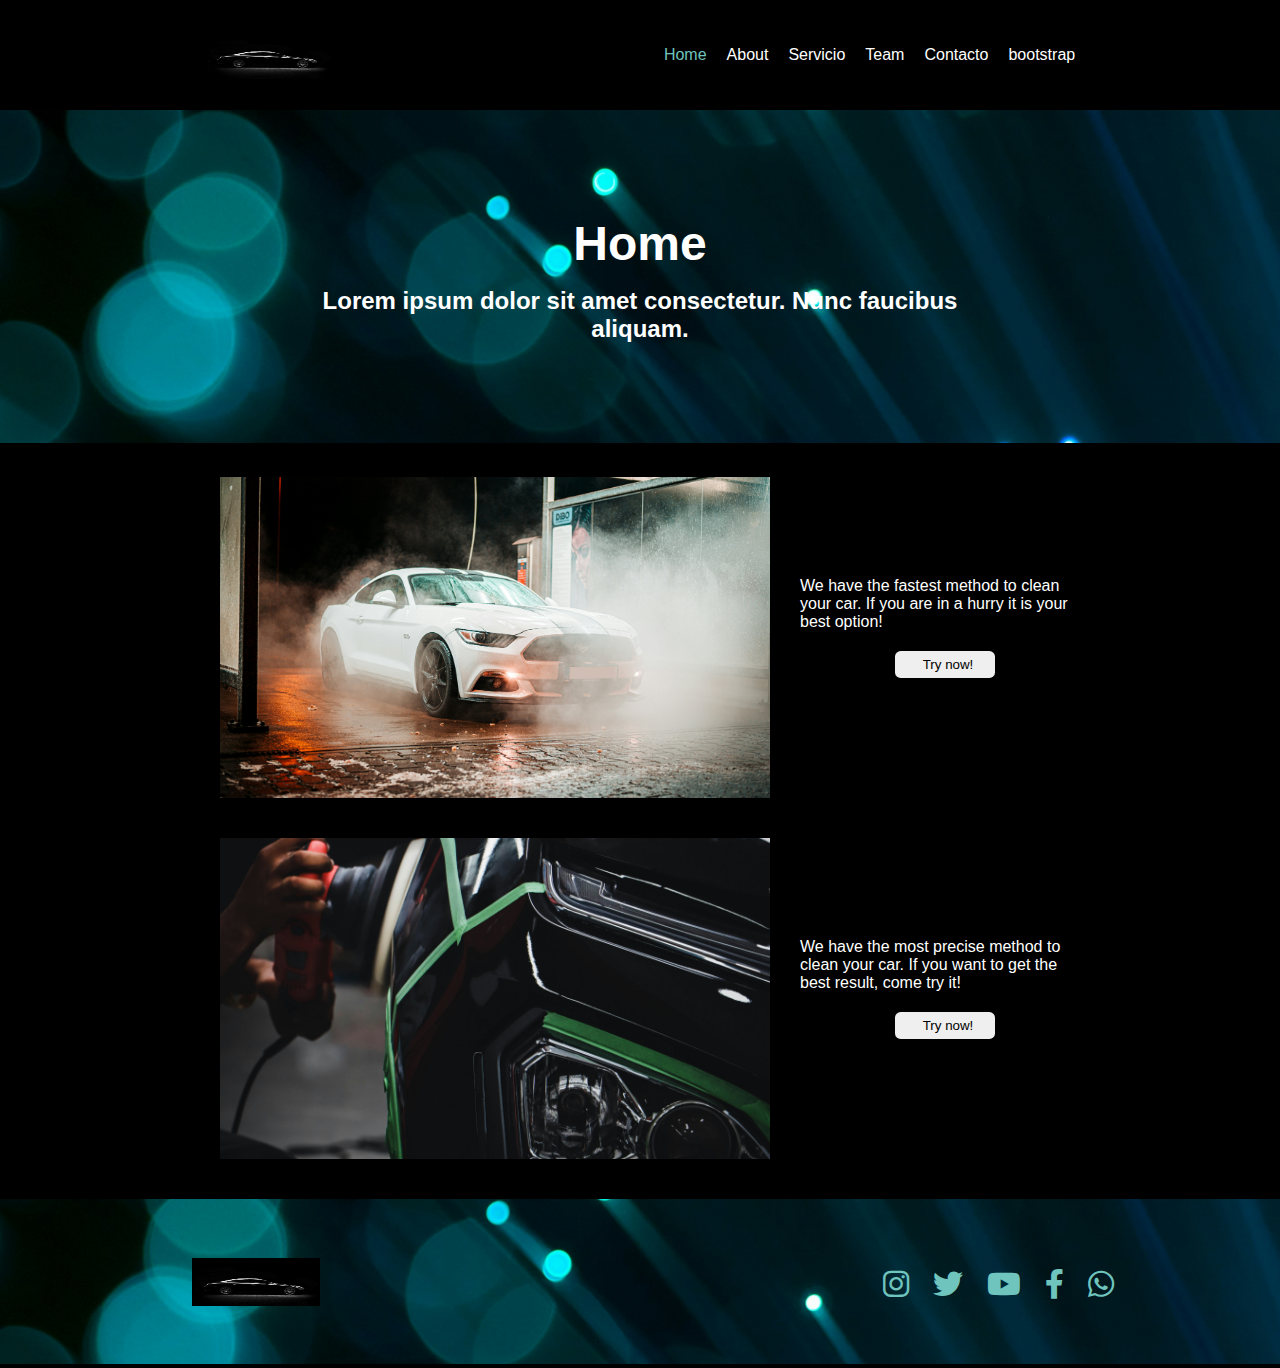
<file: index.html>
<!DOCTYPE html>
<html lang="en">
<head>
    <meta charset="UTF-8">
    <meta name="viewport" content="width=device-width, initial-scale=1.0">
    <title>Premium Car Wash</title>
    <link rel="stylesheet" href="./css/styles.css">
    <link rel="stylesheet" href="https://cdnjs.cloudflare.com/ajax/libs/font-awesome/6.0.0-beta3/css/all.min.css">
</head>
<body>
    <header>
    <div class="container-nav">
        <img src="./assets/images/auto-logo.jpg" alt="logo-header">
        <nav class="nav-bar">
            <button id="menu-toggle" class="menu-toggle" aria-label="Toggle menu">
                <i class="fa-solid fa-bars"></i>
            </button>
            <ul id="menu-items">
                <li><a href="#" class="activehome">Home</a></li>
                <li><a href="./pages/about.html">About</a></li>
                <li><a href="./pages/service.html">Servicio</a></li>
                <li><a href="./pages/team.html">Team</a></li>
                <li><a href="./pages/contacto.html">Contacto</a></li>
                <li><a href="./bootstrap.html">bootstrap</a></li>
            </ul>
        </nav>
    </div>    
    </header>
    <main>
        <div class="home-container">
            <img src="./assets/images/blue-light.jpg" alt="fondo-main">
            <div class="text-container">
                <h1>Home</h1>
                <h3>Lorem ipsum dolor sit amet consectetur. Nunc faucibus aliquam.</h3>
            </div>
        </div>

        <!-- CONTENIDO -->
        <div class="section1">
            <img src="./assets/images/auto-lavado.jpg" alt="lavado-rapido">
            <div class="col2">
                <p>We have the fastest method to clean your car. If you are in a hurry it is your best option!</p>
                <button class="btn-try"> <a href="./pages/service.html" class="btn-try">Try now!</a> </button>
            </div>
        </div>
        <div class="section2">
            <img src="./assets/images/car-detailing.jpg" alt="lavado-detailing">
            <div class="col3">
                <p>We have the most precise method to clean your car. If you want to get the best result, come try it!</p>
                <button class="btn-try"> <a href="./pages/service.html" class="btn-try">Try now!</a> </button>

            </div>
        </div>

    </main>
    
    
    <footer>
        <div class="footer-container">
            <img src="./assets/images/blue-light.jpg" alt="fondo-footer">
                <div class="logo-footer">
                    <img src="./assets/images/auto-logo.jpg" alt="logo-footer">
                </div>
                <div class="redes-footer">
                    <a href=""><i class="fa-brands fa-instagram"></i></a>
                    <a href=""><i class="fa-brands fa-twitter"></i></a>
                    <a href=""><i class="fa-brands fa-youtube"></i></a>
                    <a href=""><i class="fa-brands fa-facebook-f"></i></a>
                    <a href=""><i class="fa-brands fa-whatsapp"></i></a>
                </div>
        </div>    
    </footer>

    <script src="./assets/javaScript/script.js"></script>
</body>
</html>
</file>
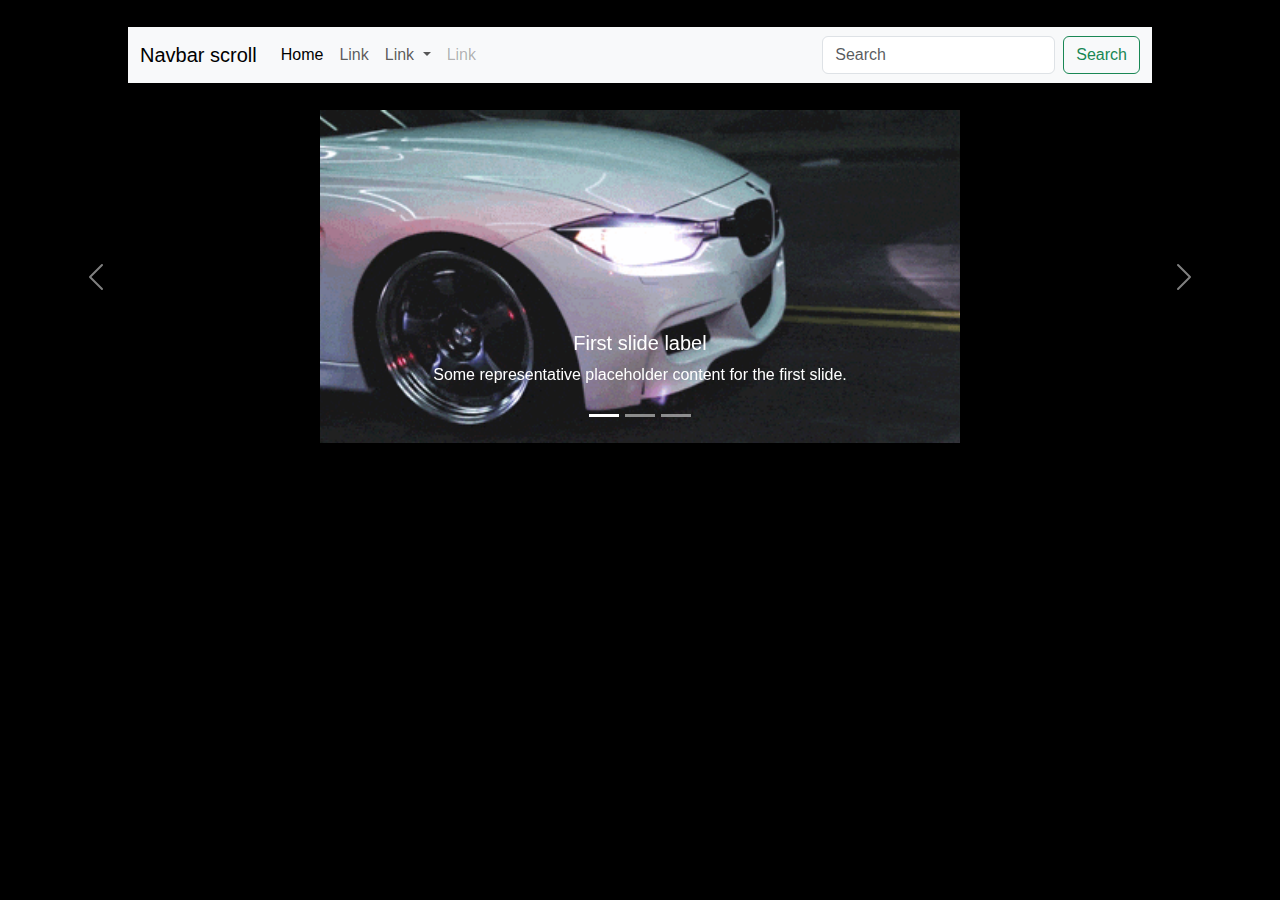
<file: bootstrap.html>
<!DOCTYPE html>
<html lang="en">
<head>
    <meta charset="UTF-8">
    <meta name="viewport" content="width=device-width, initial-scale=1.0">
    <link rel="stylesheet" href="./css/styles.css">
    <link href="https://cdn.jsdelivr.net/npm/bootstrap@5.3.3/dist/css/bootstrap.min.css" rel="stylesheet" integrity="sha384-QWTKZyjpPEjISv5WaRU9OFeRpok6YctnYmDr5pNlyT2bRjXh0JMhjY6hW+ALEwIH" crossorigin="anonymous">
    <title>bootstrap</title>
</head>
<header>
    <nav class="navbar navbar-expand-lg bg-body-tertiary">
        <div class="container-fluid">
          <a class="navbar-brand" href="#">Navbar scroll</a>
          <button class="navbar-toggler" type="button" data-bs-toggle="collapse" data-bs-target="#navbarScroll" aria-controls="navbarScroll" aria-expanded="false" aria-label="Toggle navigation">
            <span class="navbar-toggler-icon"></span>
          </button>
          <div class="collapse navbar-collapse" id="navbarScroll">
            <ul class="navbar-nav me-auto my-2 my-lg-0 navbar-nav-scroll" style="--bs-scroll-height: 100px;">
              <li class="nav-item">
                <a class="nav-link active" aria-current="page" href="./index.html">Home</a>
              </li>
              <li class="nav-item">
                <a class="nav-link" href="#">Link</a>
              </li>
              <li class="nav-item dropdown">
                <a class="nav-link dropdown-toggle" href="#" role="button" data-bs-toggle="dropdown" aria-expanded="false">
                  Link
                </a>
                <ul class="dropdown-menu">
                  <li><a class="dropdown-item" href="#">Action</a></li>
                  <li><a class="dropdown-item" href="#">Another action</a></li>
                  <li><hr class="dropdown-divider"></li>
                  <li><a class="dropdown-item" href="#">Something else here</a></li>
                </ul>
              </li>
              <li class="nav-item">
                <a class="nav-link disabled" aria-disabled="true">Link</a>
              </li>
            </ul>
            <form class="d-flex" role="search">
              <input class="form-control me-2" type="search" placeholder="Search" aria-label="Search">
              <button class="btn btn-outline-success" type="submit">Search</button>
            </form>
          </div>
        </div>
      </nav>
</header>
<body>
<main>
      <div id="carouselExampleCaptions" class="carousel slide">
        <div class="carousel-indicators">
          <button type="button" data-bs-target="#carouselExampleCaptions" data-bs-slide-to="0" class="active" aria-current="true" aria-label="Slide 1"></button>
          <button type="button" data-bs-target="#carouselExampleCaptions" data-bs-slide-to="1" aria-label="Slide 2"></button>
          <button type="button" data-bs-target="#carouselExampleCaptions" data-bs-slide-to="2" aria-label="Slide 3"></button>
        </div>
        <div class="carousel-inner">
          <div class="carousel-item active">
            <img src="./assets/video/gifBmw.gif" class="d-block w-100" alt="...">
            <div class="carousel-caption d-none d-md-block">
              <h5>First slide label</h5>
              <p>Some representative placeholder content for the first slide.</p>
            </div>
          </div>
          <div class="carousel-item">
            <img src="./assets/video/gifBmw.gif" class="d-block w-100" alt="...">
            <div class="carousel-caption d-none d-md-block">
              <h5>Second slide label</h5>
              <p>Some representative placeholder content for the second slide.</p>
            </div>
          </div>
          <div class="carousel-item">
            <img src="./assets/video/gifBmw.gif" class="d-block w-100" alt="...">
            <div class="carousel-caption d-none d-md-block">
              <h5>Third slide label</h5>
              <p>Some representative placeholder content for the third slide.</p>
            </div>
          </div>
        </div>
        <button class="carousel-control-prev" type="button" data-bs-target="#carouselExampleCaptions" data-bs-slide="prev">
          <span class="carousel-control-prev-icon" aria-hidden="true"></span>
          <span class="visually-hidden">Previous</span>
        </button>
        <button class="carousel-control-next" type="button" data-bs-target="#carouselExampleCaptions" data-bs-slide="next">
          <span class="carousel-control-next-icon" aria-hidden="true"></span>
          <span class="visually-hidden">Next</span>
        </button>
      </div>

</main>
<script src="https://cdn.jsdelivr.net/npm/bootstrap@5.3.3/dist/js/bootstrap.bundle.min.js" integrity="sha384-YvpcrYf0tY3lHB60NNkmXc5s9fDVZLESaAA55NDzOxhy9GkcIdslK1eN7N6jIeHz" crossorigin="anonymous"></script>
</body>
<footer>

</footer>
</html>
</file>
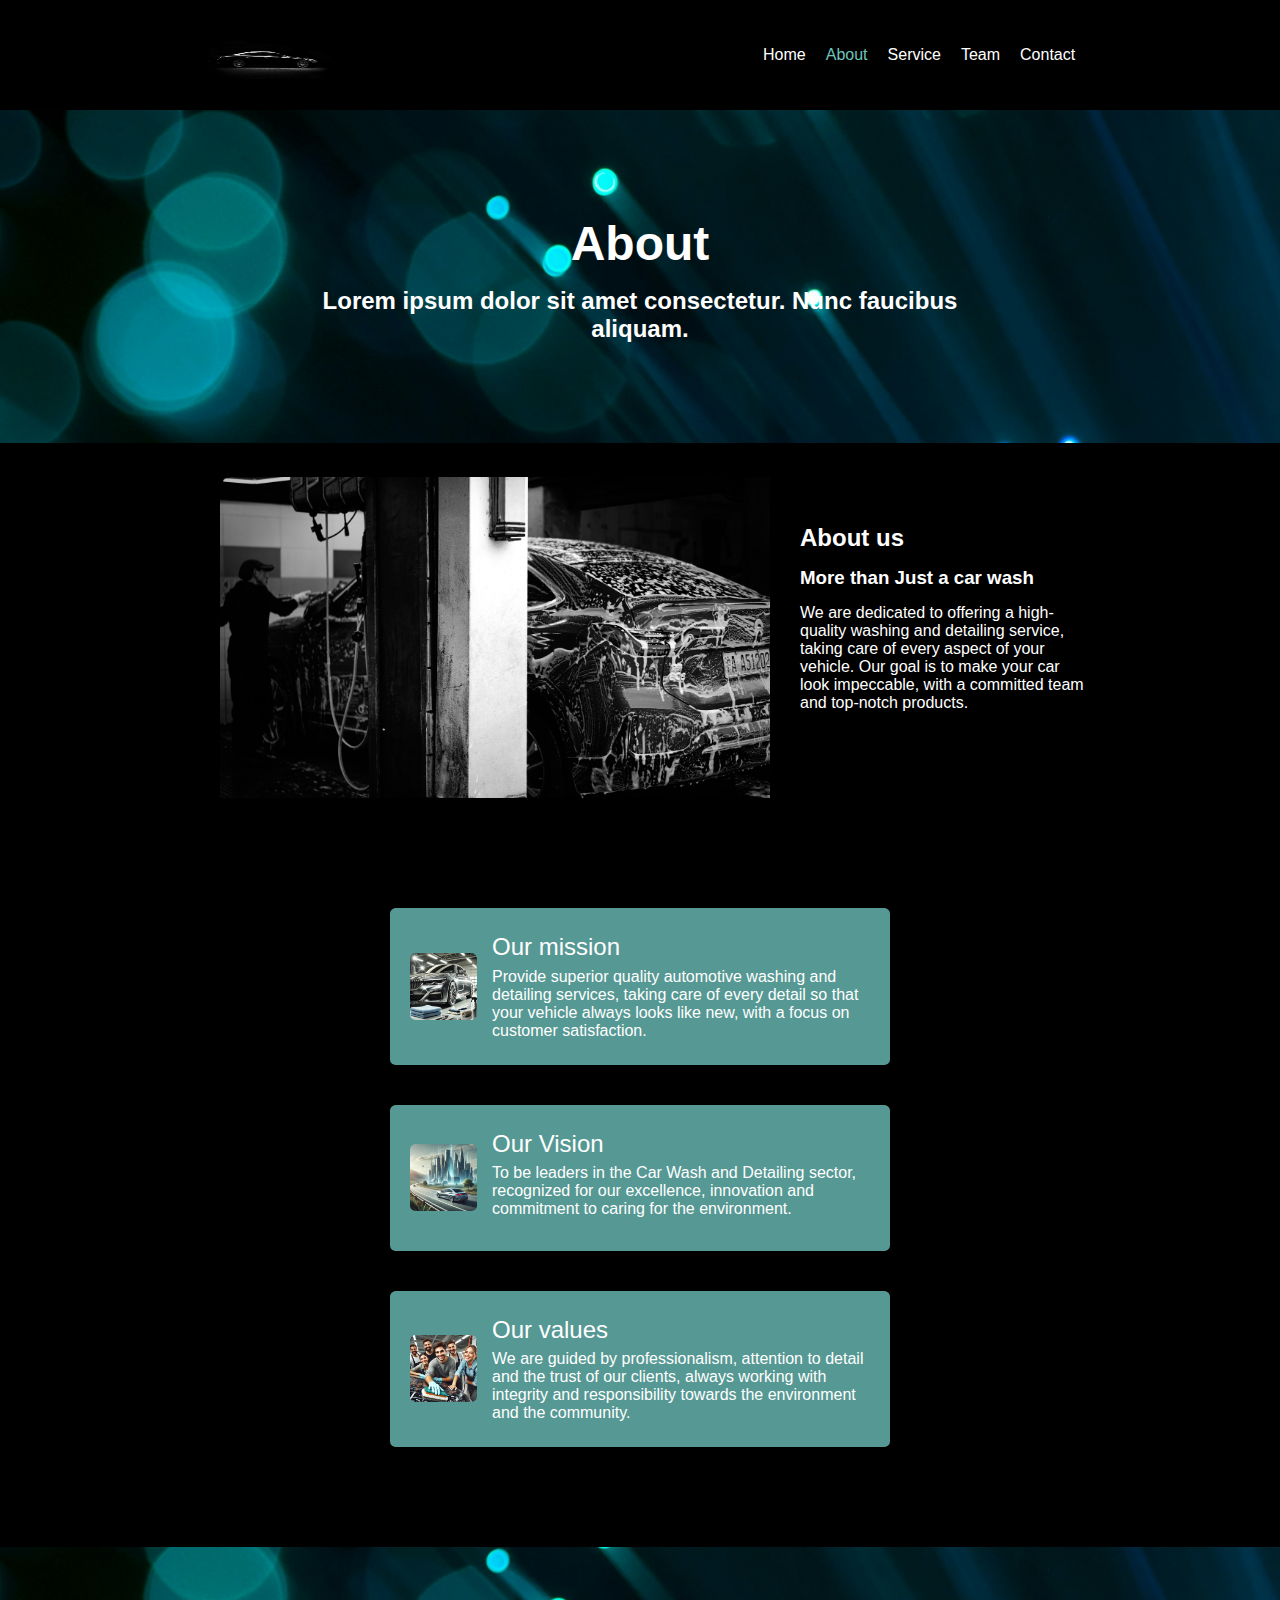
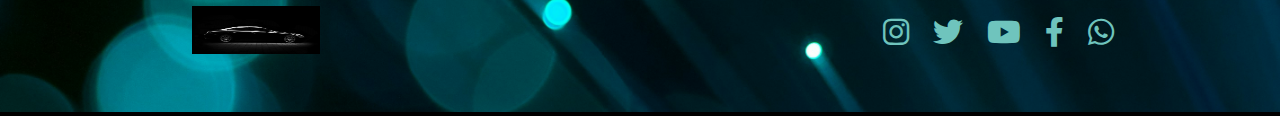
<file: pages/about.html>
<!DOCTYPE html>
<html lang="en">
<head>
    <meta charset="UTF-8">
    <meta name="viewport" content="width=device-width, initial-scale=1.0">
    <title>Premium Car Wash</title>
    <link rel="stylesheet" href="../css/styles.css">
    <link rel="stylesheet" href="https://cdnjs.cloudflare.com/ajax/libs/font-awesome/6.0.0-beta3/css/all.min.css">
</head>
<body>
    <header>
    <div class="container-nav">  
        <img src="../assets/images/auto-logo.jpg" alt="logo-header">
        <nav class="nav-bar">
            <button id="menu-toggle" class="menu-toggle" aria-label="Toggle menu">
                <i class="fa-solid fa-bars"></i>
            </button>
            <ul id="menu-items">
                <li><a href="../index.html">Home</a></li>
                <li><a href="#"  class="activeabout">About</a></li>
                <li><a href="../pages/service.html">Service</a></li>
                <li><a href="../pages/team.html">Team</a></li>
                <li><a href="../pages/contacto.html">Contact</a></li>
            </ul>
        </nav>
    </div>   
    </header>
    <main>
        <div class="home-container">
            <img src="../assets/images/blue-light.jpg" alt="fondo-main">
            <div class="text-container">
                <h1>About</h1>
                <h3>Lorem ipsum dolor sit amet consectetur. Nunc faucibus aliquam.</h3>
            </div>
        </div>

        <!-- CONTENIDO -->
        <div class="section1">
            <img src="../assets/images/place-about.jpg" alt="lavado-rapido">
            <div class="col2">
                <h2>About us</h2>
                <h3>More than Just a car wash</h3>
                <p>We are dedicated to offering a high-quality washing and detailing service, taking care of every aspect of your vehicle. Our goal is to make your car look impeccable, with a committed team and top-notch products.</p>
            </div>
        </div>
        <div class="section2-about">
            <div class="cols">
                <img src="../assets/images/mision.jpg" alt="mision">
                <div class="col-content">
                    <h4>Our mission</h4>
                    <p>Provide superior quality automotive washing and detailing services, taking care of every detail so that your vehicle always looks like new, with a focus on customer satisfaction.</p>
                </div>
            </div>
            <div class="cols">
                <img src="../assets/images/vision.jpg" alt="vision">
                <div class="col-content">
                    <h4>Our Vision</h4>
                    <p>To be leaders in the Car Wash and Detailing sector, recognized for our excellence, innovation and commitment to caring for the environment.</p>
                </div>
            </div>
            <div class="cols">
                <img src="../assets/images/valores.jpg" alt="valores">
                <div class="col-content">
                    <h4>Our values</h4>
                    <p>We are guided by professionalism, attention to detail and the trust of our clients, always working with integrity and responsibility towards the environment and the community.</p>
                </div>
            </div>
        </div>

    </main>
    
    
    <footer>
        <div class="footer-container">
            <img src="../assets/images/blue-light.jpg" alt="fondo-footer">
                <div class="logo-footer">
                    <img src="../assets/images/auto-logo.jpg" alt="logo-footer">
                </div>
                <div class="redes-footer">
                    <a href=""><i class="fa-brands fa-instagram"></i></a>
                    <a href=""><i class="fa-brands fa-twitter"></i></a>
                    <a href=""><i class="fa-brands fa-youtube"></i></a>
                    <a href=""><i class="fa-brands fa-facebook-f"></i></a>
                    <a href=""><i class="fa-brands fa-whatsapp"></i></a>
                </div>
        </div>    
    </footer>

</body>
<script src="../assets/javaScript/script.js"></script>
</html>
</file>
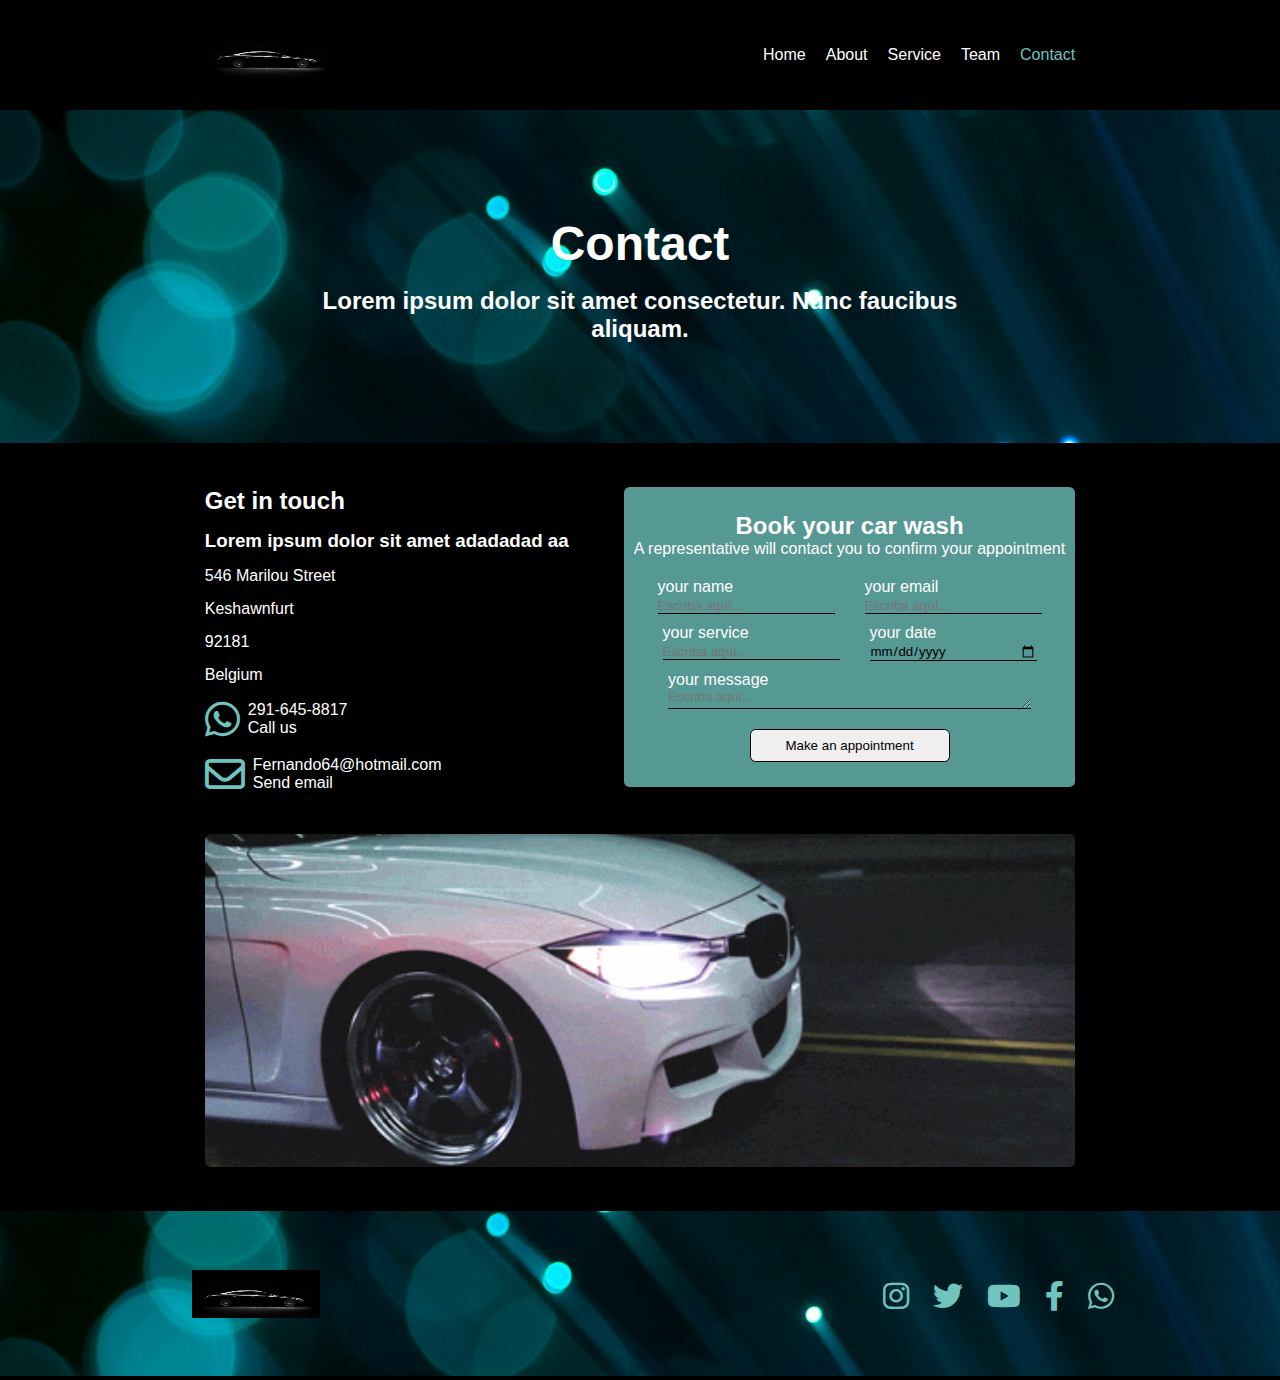
<file: pages/contacto.html>
<!DOCTYPE html>
<html lang="en">
<head>
    <meta charset="UTF-8">
    <meta name="viewport" content="width=device-width, initial-scale=1.0">
    <title>Premium Car Wash</title>
    <link rel="stylesheet" href="../css/styles.css">
    <link rel="stylesheet" href="https://cdnjs.cloudflare.com/ajax/libs/font-awesome/6.0.0-beta3/css/all.min.css">
</head>
<body>
    <header>  
    <div class="container-nav">
        <img src="../assets/images/auto-logo.jpg" alt="logo-header">
        <nav class="nav-bar">
            <button id="menu-toggle" class="menu-toggle" aria-label="Toggle menu">
                <i class="fa-solid fa-bars"></i>
            </button>
            <ul id="menu-items">
                <li><a href="../index.html">Home</a></li>
                <li><a href="../pages/about.html">About</a></li>
                <li><a href="../pages/service.html">Service</a></li>
                <li><a href="../pages/team.html">Team</a></li>
                <li><a href="#" class="activecontact">Contact</a></li>
            </ul>
        </nav>
    </div>    
    </header>
    <main>
        <div class="home-container">
            <img src="../assets/images/blue-light.jpg" alt="fondo-main">
            <div class="text-container">
                <h1>Contact</h1>
                <h3>Lorem ipsum dolor sit amet consectetur. Nunc faucibus aliquam.</h3>
            </div>
        </div>

        <!-- CONTENIDO -->
        <div class="row-section1">
            <div class="col-izq">
                <h2>Get in touch</h2>
                <h3>Lorem ipsum dolor sit amet adadadad aa</h3>
                <p>546 Marilou Street</p>
                <p>Keshawnfurt</p>
                <p>92181</p>
                <P>Belgium</P>
                <div class="col-izq-wpp">
                   <i class="fa-brands fa-whatsapp"></i>
                   <div class="description">
                    <p>291-645-8817</p>
                    <p>Call us</p>
                   </div>
                </div>
                <div class="col-izq-mail">
                    <i class="fa-regular fa-envelope"></i>
                    <div class="description">
                     <p>Fernando64@hotmail.com</p>
                     <p>Send email</p>
                    </div>
                 </div>
            </div>
            <div class="card">
                <div class="book-row1">
                    <h2>Book your car wash</h2>
                    <p>A representative will contact you to confirm your appointment</p>
                </div>
                <div class="book-row2">
                    <div class="cont1">
                    <p>your name</p>
                    <input type="text" placeholder="Escriba aquí...">
                </div>
                <div class="cont1">
                    <p>your email</p>
                    <input type="text" placeholder="Escriba aquí...">
                </div>
                </div>
                <div class="book-row3">
                    <div class="cont1">
                    <p>your service</p>
                    <input type="text" placeholder="Escriba aquí...">
                </div>
                <div class="cont-date">
                    <p>your date</p>
                    <input type="date" placeholder="Escriba aquí...">
                </div>
                </div>
                <div class="book-row4">
                    <p>your message</p>
                    <textarea placeholder="Escriba aquí..." name="" id=""></textarea>
                    <div class="row4-button">
                    <button>Make an appointment</button>
                </div>
                </div>
            </div>
            
        </div>
        <div class="video">
            <img src="../assets/video/gifBmw.gif" alt="gifBmw">
        </div>
        

    </main>
    
    
    <footer>
        <div class="footer-container">
            <img src="../assets/images/blue-light.jpg" alt="fondo-footer">
                <div class="logo-footer">
                    <img src="../assets/images/auto-logo.jpg" alt="logo-footer">
                </div>
                <div class="redes-footer">
                    <a href=""><i class="fa-brands fa-instagram"></i></a>
                    <a href=""><i class="fa-brands fa-twitter"></i></a>
                    <a href=""><i class="fa-brands fa-youtube"></i></a>
                    <a href=""><i class="fa-brands fa-facebook-f"></i></a>
                    <a href=""><i class="fa-brands fa-whatsapp"></i></a>
                </div>
        </div>    
    </footer>

</body>
<script src="../assets/javaScript/script.js"></script>
</html>
</file>
<file: css/styles.css>
/* STYLES BOOTSTRAP */

.carousel-item{
    display: flex;
    align-items: center;
    justify-content: center;
}

.carousel-item img{
    max-width: 50%;
    max-height: 50%px;
    margin: 0 auto;
}

.navbar{
    width: 80%;
}

/* CIERRO STYLES BOOTSTRAP */

* {
    margin: 0;
    padding: 0;
    box-sizing: border-box;
    font-family: sans-serif;
}

body{
    display: flex;
    flex-direction: column;
    min-height: 100vh; 
    width: 100%;
    margin: 0;
}

header {
    display: flex;
    width: 100%;
    height: 6.875rem;
    justify-content: space-around;
    align-items: center;
    background-color: #000;
}

header img {
    width: 8rem;
    height: 3rem;
}

.nav-bar ul {
    display: flex;
    gap: 20px;
    list-style-type: none;
}

header a {
    text-decoration: none;
    color: #fff;
    cursor: pointer;
}

.container-nav{
    display: flex;
    align-items: center;
    justify-content: space-between;
    width: 100%;
    max-width: 68%;
}

.nav-bar a.activehome {
color: #6fc4bd;
}
.nav-bar a.activeabout {
    color: #6fc4bd;
    }
.nav-bar a.activeservice {
color: #6fc4bd;
}
.nav-bar a.activeteam {
    color: #6fc4bd;
    }
.nav-bar a.activecontact {
color: #6fc4bd;
}
main {
    flex: 1; 
    background-color: #000;
}

main img {
    width: 100%;
    height: 20.8125rem;
    object-fit: cover;
}

.home-container {
    position: relative;
}

.text-container {
    position: absolute;
    top: 50%; 
    left: 50%; 
    transform: translate(-50%, -50%); 
    text-align: center; 
    color: white;
}

.text-container h1 {
    font-size: 3rem;
}

.text-container h3 {
    font-size: 1.5rem;
    margin-top: 1rem; 
}

footer {
    margin: 0;
    padding: 0px;
    width: 100%; 
    background-color: #000; 
}

.footer-container img[alt="fondo-footer"]{
    height: 10.3125rem;
    width: 100%;
    object-fit: cover;
}

.footer-container img[alt="logo-footer"]{
    width: 8rem;
    height: 3rem;
}

.footer-container {
    position: relative;
}

.logo-footer {
    position: absolute;
    top: 50%; 
    left: 20%; 
    transform: translate(-50%, -50%);
    text-align: center;
}

.redes-footer {
    display: flex;
    position: absolute;
    top: 50%; 
    left: 78%; 
    transform: translate(-50%, -50%);
    text-align: center;
    color: white;
    gap: 1.5rem;
}

.redes-footer i{
    font-size: 1.875rem;
}

.redes-footer a{
    text-decoration-line: none;
    color: #6fc4bd;
}


.section1 img, .section2 img {
    margin: 30px 30px 10px;
    object-fit: cover;
    width: 100%;
    max-width: 34.375rem;
    max-height: 20.0625rem;
}           

.section2{
margin-bottom: 30px;
}


.section1, .section2 {   
display: flex;
align-items: center;
justify-content: center;
}

.col2 p, .col3 p{
    color: #fff;
    max-width: 290px;
    margin-bottom: 20px;
}

.col2, .col3{
    display: flex;
    justify-content: center;
    flex-direction: column;
}

.btn-try{
    display: block;
    margin: 0 auto;
    justify-content: center;
    width: 100px;
    padding: 3px;
    border-radius: .35rem;
    cursor: pointer;
    border: none;
    text-decoration: none;
    color: #000;
}

.col2 h2, .col2 h3{
    color: #fff;
    max-width: 250px;
    margin-bottom: 15px;
}

.section2-about{
    display: flex;
    margin: 100px auto;
    gap: 40px;
    justify-content: space-around;
    max-width: 68%;
}

.cols h4 {
    color: #ffffff;
    font-weight: 500;
    font-size: 24px;
}
.cols p {
    color: #ffffff;
}
.cols {
  display: flex;
  width: auto;
  max-width: 500px;
  padding: 25px 20px;
  height: auto;
  background-color: #6fc4bdc6;
  border-radius: .35rem;
  gap: 10px;
  align-items: center;
  transition: transform 0.3s ease;
}

.cols:hover{
    transform: scale(1.1);
}

.cols img {
  width: 73px;
  height: 67px;
  background-color: #6fc4bd;
  border-radius: .35rem;
}

.col-content {
    margin-left: 5px;
    display: flex;
    flex-direction: column;
    min-height: 96px;
    justify-content: start;
    gap: 6.5px;
  }

/* .services-grid {
    display: grid;
    grid-template-columns: repeat(3, 1fr); 
    grid-template-rows: repeat(3, auto);
    grid-template-areas: 
    "basic-wash interior-detailing express-car-wash"
    "complete-wash paint-treatment exterior-detailing"
    "tire-chassis-decontamination premium-detailing premium-detailing";
    gap: 20px;
    padding: 20px;
} */

.services-grid{
    display: grid;
    grid-template-columns: repeat(3, 1fr);
    grid-template-rows: repeat(3, auto);
    grid-template-areas:
        "basic-wash interior-detailing express-car-wash"
        "complete-wash paint-treatment exterior-detailing"
        "tire-chassis-decontamination premium-detailing premium-detailing";
    gap: 20px;
    padding: 20px;
    max-width: 68%;
    margin: 0 auto;
}

.service-item {
    max-width: 80%;
    /* background-color: #2e2d2d;  */
    border-top: 2px solid #fff;
    color: #fff; 
}

.service-item h3 {
    margin-bottom: 10px; 
}


.service-item ul li {
    margin-bottom: 5px; 
}

.detailing-options {
    display: flex; 
    justify-content: center; 
}

.detailing-option {
    flex: 1; 
}

.basic-wash {
     grid-area: basic-wash; 
}
.interior-detailing { 
    grid-area: interior-detailing;
 }
.express-car-wash {
     grid-area: express-car-wash; 
    }
.complete-wash { 
    grid-area: complete-wash; 
}
.paint-treatment {
     grid-area: paint-treatment;
     }
.exterior-detailing {
     grid-area: exterior-detailing; 
    }
.tire-chassis-decontamination { 
    grid-area: tire-chassis-decontamination;
 }
.premium-detailing {
     grid-area: premium-detailing; 
    }
.premium-detailing { 
    grid-area: premium-detailing; 
}

.container-row-img-services{
    margin: 40px auto;
    max-width: 68%;
    display: flex;
    align-items: center;
    justify-content: space-around;

}

.service-img-grid{
    display: grid;
    grid-template-columns: 1fr 1fr; 
    gap: 40px;

}

.container-row-img-services img{
    border-radius: .35rem;
}

.service-img-grid img{
    width: 198px;
    height: 108px;
}

.img-1{
    width: 507px;
    height: 236px;
}

.team-img-grid{
    max-width: 68%;
    display: grid;
    grid-template-columns: 1fr 1fr 1fr 1fr;
    gap: 20px;
    padding: 20px;
    place-items: center;
    margin: 20px auto;
}

.team-img-grid img{
    width: 150px;
    height: 150px;
    border-radius: 50%;
    border: none;
    transition: 0.3s;
}

.team-img-grid img:hover{
    border: 1px solid rgba(255, 255, 255, 0.5);
    box-shadow: 
    0 0 15px rgba(255, 255, 255, 0.8),  
    0 0 30px rgba(255, 255, 255, 0.5),   
    0 0 45px rgba(255, 255, 255, 0.3);
}

.team-img-grid .person p{
    transition: font-size 0.3s ease;
}

.team-img-grid .person img:hover + p {
    font-size: 20px;
}



.row-section1{
    display: flex;
    color: #fff;
    justify-content: space-between;
    align-items: start;
    margin: 40px auto;
    max-width: 68%;
}

.person p{
    display: flex;
    color: #fff;
    justify-content: center;
    margin-top: 10px;
}


.col-izq{
    display: flex;
    flex-direction: column;
    gap: 15px;
}

.col-izq-wpp{
    display: flex;
    gap: 8px;
    align-items: center;
}

.col-izq-wpp i{
    color: #6fc4bd;
    font-size: 40px;
}

.col-izq-mail{
    display: flex;
    gap: 8px;
    align-items: center;
}

.col-izq-mail i{
    color: #6fc4bd;
    font-size: 40px;
}

.card{
    display: flex;
    flex-direction: column;
    background-color: #6fc4bdc6;
    padding: 25px 10px 25px 10px;
    border-radius: .35rem;
    align-items: center;
}

.card input[type="text"]{
    border: none;
    background: none;
    border-bottom: solid 0.5px #000;
}

.cont-date input[type="date"]{
    width: 167px;
    border: none;
    border-bottom: solid 0.5px #000;
    background: none;
}

.book-row4 textarea{
    min-width: 363px;
    max-width: 363px;
    min-height: 20px;
    max-height: 100px;
    height: 20px;
    
    border: none;
    background: none;
    border-bottom: solid 1px #000;

}

.book-row1{
    margin-bottom: 20px;
    display: flex;
    align-items: center;
    justify-content: center;
    flex-direction: column;
}

.book-row2{
    display: flex;
    gap: 30px;
    margin-bottom: 10px;
}

.book-row3{
    display: flex;
    gap: 30px;
    margin-bottom: 10px;
}

.book-row4{
    display: flex;
    flex-direction: column;
    max-width: 363px;
}

.cont-date{
    width: 100%;
}


.book-row4 button{
    margin-top: 10px;
    padding: 8px;
    width: 200px;
    border: #000 solid 1px;
    border-radius: .35rem;
}
.row4-button{
    display: flex;
    justify-content: center;
    margin-top: 10px;
}

.video{
    max-width: 68%;
    margin: 40px auto;
}

.video img{
    border-radius: .35rem;
}

.menu-toggle {
    display: none;
}

@media screen and (max-width: 800px) {
.section1{
    flex-direction: column;
}
.section2{
    flex-direction: column;
}
.col2, .col3{
    align-items: center;
    margin: 20px 20px;
}
.col2 p{
    max-width: 320px;

}

.col3 p{
    max-width: 320px;
}

header {
    position: relative;
    z-index: 1000;
}

.nav-bar {
    position: static;
}

.menu-toggle {
    display: block;
    background: none;
    border: none;
    color: white;
    font-size: 1.5rem;
    cursor: pointer;
}

#menu-items {
    display: none;
    position: absolute;
    top: 100%;
    right: 0;
    background-color: black;
    width: 100%;
    max-width: 100px;
    padding: 1rem;
    box-shadow: 0 2px 5px rgba(0,0,0,0.2);
}

#menu-items.show {
    display: block;
}

#menu-items li {
    margin-bottom: 0.5rem;
}

#menu-items a {
    color: white;
    text-decoration: none;
    display: block;
    padding: 0.5rem 0;
}

main {
    position: relative;
    z-index: 1;
}

}


@media screen and (max-width: 600px) {

    .section1 img,
    .section2 img{
        max-width: 90%;
    
    }
    .footer-container {
        display: flex;
        flex-direction: column;
        align-items: center;
        padding: 20px 0;
        height: auto;
    }

    .logo-footer {
        position: static;
        transform: none;
        margin-bottom: 20px;
    }

    .redes-footer {
        position: static;
        transform: none;
        width: 100%;
        justify-content: center;
        gap: 1rem;
    }

    .footer-container img[alt="fondo-footer"] {
        display: none;
    }

    .footer-container img[alt="logo-footer"] {
        width: 6rem;
        height: auto;
    }

    .redes-footer i {
        font-size: 1.5rem;
    }
}


@media screen and (max-width: 1637px){
    .section2-about{
     flex-direction: column;
     justify-content: center;
     align-items: center;  
    }
}

@media screen and (max-width: 410px){
    .cols p{
        font-size: 12px;
    }
    .cols h4{
        font-size: 18px;
    }
}

@media screen and (max-width: 370px){
    .cols p{
        font-size: 10px;
    }
    .cols h4{
        font-size: 16px;
    }
}
</file>
